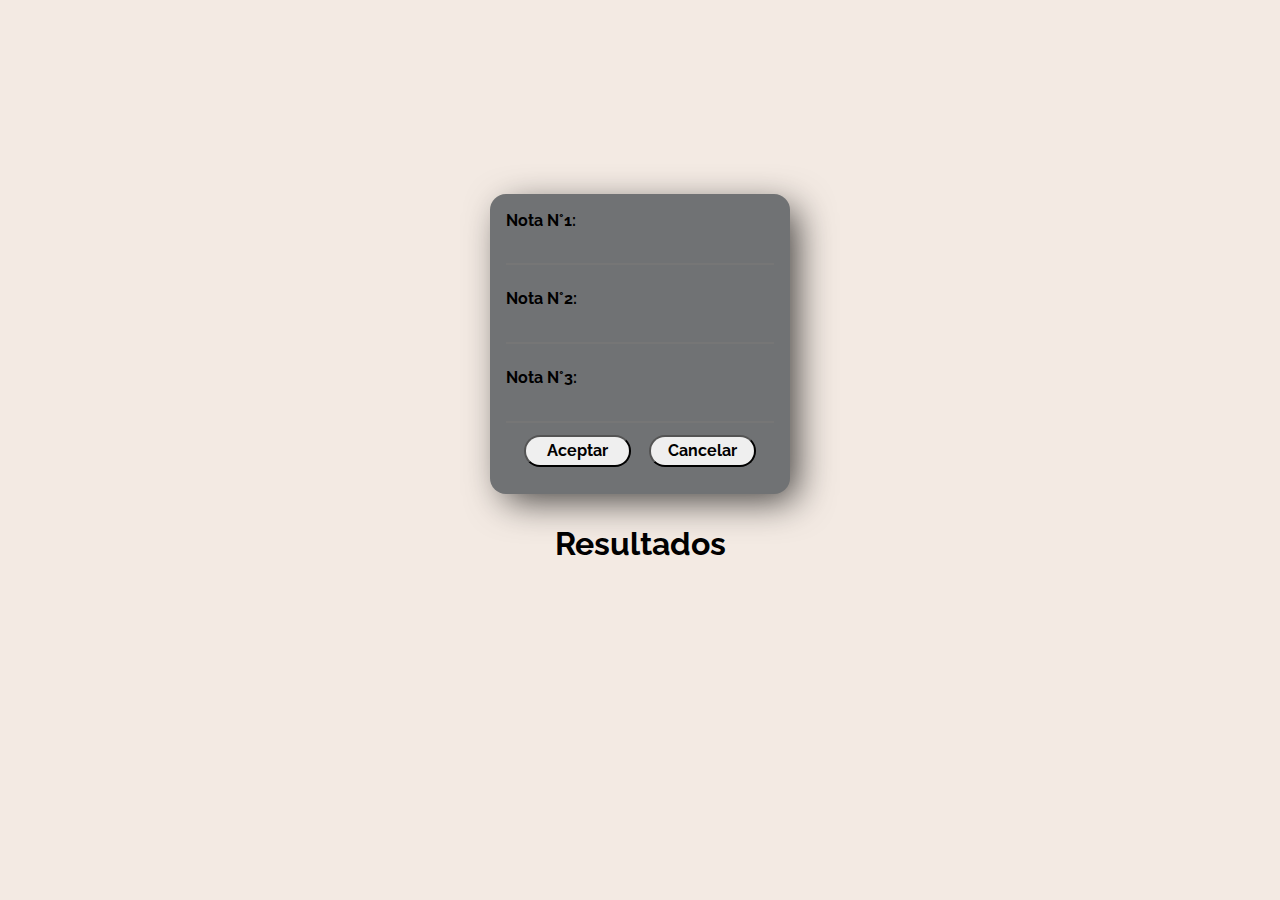
<file: proyects/calculadora-de-promedios/index.html>
<!DOCTYPE html>
<html lang="es">
<head>
    <meta charset="UTF-8">
    <meta http-equiv="X-UA-Compatible" content="IE=edge">
    <meta name="viewport" content="width=device-width, initial-scale=1.0">
    <title>Calculadora de Promedios</title>
    <link rel="stylesheet" href="normalize.css">
    <link rel="stylesheet" href="style.css">
    <link rel="preconnect" href="https://fonts.googleapis.com">
    <link rel="preconnect" href="https://fonts.gstatic.com" crossorigin>
    <link href="https://fonts.googleapis.com/css2?family=Raleway:wght@400;500;600&display=swap" rel="stylesheet">
    <meta name="descripcion" content="Calculadora de promedios desarrollada con HTML, CSS & JavaScript.">
    <link rel="canonical" href="https://facuandrean.github.io/portafolio-cv/">
    <link rel="shortcut icon" href="https://facuandrean.github.io/portafolio-cv/assets/favicon.png" type="image/x-icon">
    <link rel="apple-touch-icon" href="https://facuandrean.github.io/portafolio-cv/assets/favicon.png">
    <meta name="theme-color" content="#D90062">
    <meta name="twitter:card" content="summary">
    <meta property="og:title" name="twitter:title" content="Portafolio CV - Facundo Andrean">
    <meta property="og:image" name="twitter:image" content="https://facuandrean.github.io/portafolio-cv/assets/hero-image-4.jpg">
    <meta property="og:url" name="twitter:url" content="https://facuandrean.github.io/portafolio-cv/">
    <meta property="og:description" name="twitter:description" content="Hola, bienvenid@s a mi Portafolio Profesional, soy Facundo Andrean, Desarrollador Web Frontend">
    <meta property="og:type" content="website">
</head>
<body class="centrar-columna">
    <form class="form">
        <div class="inputs">
            <label for="nota-tp1" class="label">
                Nota N°1: 
                <input type="number" id="nota-tp1" class="nota">
            </label>
            <br>
            <label for="nota-tp2" class="label">
                Nota N°2: 
                <input type="number" id="nota-tp2" class="nota">
            </label>
            <br>
            <label for="nota-final" class="label">
                Nota N°3: 
                <input type="number" id="nota-final" class="nota">
            </label>
        </div>
        <div class="buttons centrar">
            <!-- <button class="btn btn-accept" id="btn-accept"> Aceptar </button> -->
            <input type="button" value="Aceptar" class="btn btn-accept" id="btn-accept">
            <!-- <button class="btn btn-cancel"> Cancelar </button> -->
            <input type="button" value="Cancelar" class="btn btn-cancel" id="btn-cancel">
        </div>
    </form>
    <div class="resultados">
        <h1>Resultados</h1>
        <h2 id="resultados"></h2>
        <h2 id="condicion"></h2>
    </div>
    <script src="script.js"></script>
</body>
</html>
</file>
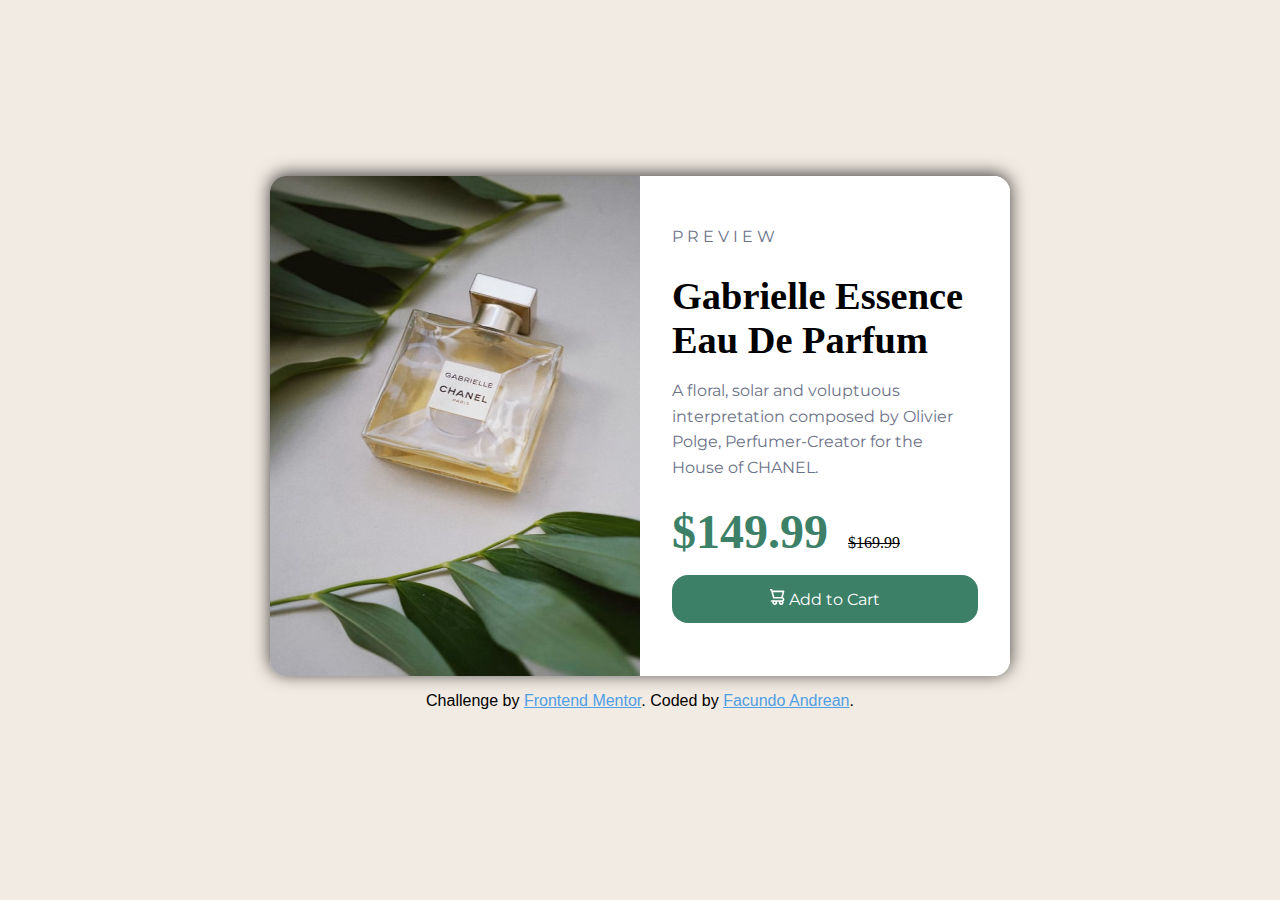
<file: proyects/product-preview-card-component/index.html>
<!DOCTYPE html>
<html lang="es">
<head>
  <meta charset="UTF-8">
  <meta name="viewport" content="width=device-width, initial-scale=1.0">
  <title>Tarjeta de vista previa del producto</title>
  <link rel="stylesheet" href="./css/normalize.css">
  <link rel="stylesheet" href="./css/style.css">
  <link rel="preconnect" href="https://fonts.googleapis.com">
  <link rel="preconnect" href="https://fonts.gstatic.com" crossorigin>
  <link href="https://fonts.googleapis.com/css2?family=Fraunces:opsz,wght@9..144,700&family=Montserrat:wght@500;700&display=swap" rel="stylesheet">
  <link rel="preconnect" href="https://fonts.googleapis.com">
  <link rel="preconnect" href="https://fonts.gstatic.com" crossorigin>
  <link href="https://fonts.googleapis.com/css2?family=Montserrat:wght@500;700&display=swap" rel="stylesheet">
  <link rel="preconnect" href="https://fonts.googleapis.com">
  <link rel="preconnect" href="https://fonts.gstatic.com" crossorigin>
  <link href="https://fonts.googleapis.com/css2?family=Fraunces:opsz,wght@9..144,700&display=swap" rel="stylesheet">
  <meta name="descripcion" content="Proyectos básicos / iniciales desarrollados para la práctica del conocimiento.">
  <link rel="canonical" href="https://facuandrean.github.io/portafolio-cv/">
  <link rel="shortcut icon" href="https://facuandrean.github.io/portafolio-cv/assets/favicon.png" type="image/x-icon">
  <link rel="apple-touch-icon" href="https://facuandrean.github.io/portafolio-cv/assets/favicon.png">
  <meta name="theme-color" content="#D90062">
  <meta name="twitter:card" content="summary">
  <meta property="og:title" name="twitter:title" content="Portafolio CV - Facundo Andrean">
  <meta property="og:image" name="twitter:image" content="https://facuandrean.github.io/portafolio-cv/assets/hero-image-4.jpg">
  <meta property="og:url" name="twitter:url" content="https://facuandrean.github.io/portafolio-cv/">
  <meta property="og:description" name="twitter:description" content="Hola, bienvenid@s a mi Portafolio Profesional, soy Facundo Andrean, Desarrollador Web Frontend">
  <meta property="og:type" content="website">
</head>
<body>
  <div class="card-container centrar">
    <figure class="card-img">
      <img src="images/image-product-mobile.jpg" alt="product-mobile" class="img-mobile">
      <img src="images/image-product-desktop.jpg" alt="product-desktop" class="img-desktop">
    </figure>
    <section class="card-text">
      <p class="card-text-p">P R E V I E W</p>
      <h1 class="card-text-h1">Gabrielle Essence Eau De Parfum</h1>
      <p class="card-text-p">A floral, solar and voluptuous interpretation composed by Olivier Polge, 
        Perfumer-Creator for the House of CHANEL.</p>
      <h2 class="card-text-prize">$149.99</h2>
      <p class="card-text-prize-p">$169.99</p>
      <button class="btn"> <img src="images/icon-cart.svg" alt="icon cart"> Add to Cart</button>
    </section>
  </div>
  <footer class="footer">
    Challenge by <a href="https://www.frontendmentor.io?ref=challenge" target="_blank">Frontend Mentor</a>. 
    Coded by <a href="https://facuandrean.github.io/portafolio-cv/">Facundo Andrean</a>.
  </footer>  
</body>
</html>
</file>
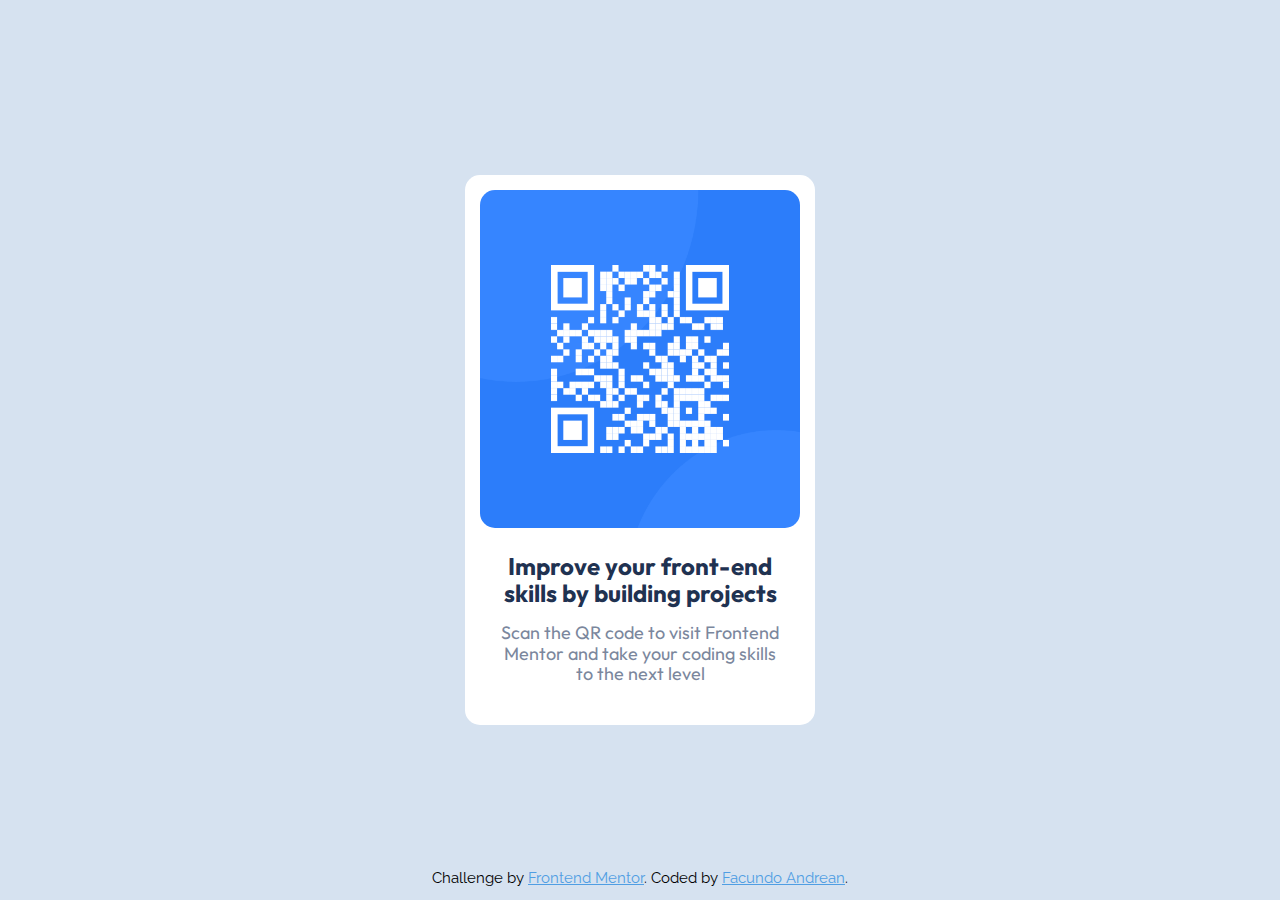
<file: proyects/qr-code-component/index.html>
<!DOCTYPE html>
<html lang="es">
<head>
  <meta charset="UTF-8">
  <meta name="viewport" content="width=device-width, initial-scale=1.0">
  <title>QR</title>
  <link rel="stylesheet" href="css/normalize.css">
  <link rel="stylesheet" href="css/style.css">
  <link rel="preconnect" href="https://fonts.googleapis.com">
  <link rel="preconnect" href="https://fonts.gstatic.com" crossorigin>
  <link href="https://fonts.googleapis.com/css2?family=Raleway:wght@400;500;600&display=swap" rel="stylesheet">
  <link rel="preconnect" href="https://fonts.googleapis.com">
  <link rel="preconnect" href="https://fonts.gstatic.com" crossorigin>
  <link href="https://fonts.googleapis.com/css2?family=Outfit:wght@400;700&display=swap" rel="stylesheet"
  <meta name="descripcion" content="Tarjeta QR">
  <link rel="canonical" href="https://facuandrean.github.io/portafolio-cv/">
  <link rel="shortcut icon" href="https://facuandrean.github.io/portafolio-cv/assets/favicon.png" type="image/x-icon">
  <link rel="apple-touch-icon" href="https://facuandrean.github.io/portafolio-cv/assets/favicon.png">
  <meta name="theme-color" content="#D90062">
  <meta name="twitter:card" content="summary">
  <meta property="og:title" name="twitter:title" content="Portafolio CV - Facundo Andrean">
  <meta property="og:image" name="twitter:image" content="https://facuandrean.github.io/portafolio-cv/assets/hero-image-4.jpg">
  <meta property="og:url" name="twitter:url" content="https://facuandrean.github.io/portafolio-cv/">
  <meta property="og:description" name="twitter:description" content="Hola, bienvenid@s a mi Portafolio Profesional, soy Facundo Andrean, Desarrollador Web Frontend">
  <meta property="og:type" content="website">
</head>
<body class="centrar-column">

  <div class="container centrar-column">
    <figure class="container-img">
      <img src="images/image-qr-code.png" alt="image-qr-code">
    </figure>
    <div class="container-text centrar-column">
      <h1 class="container-text-h1">Improve your front-end skills by building projects</h1>
      <h2 class="container-text-h2">Scan the QR code to visit Frontend Mentor and take your coding skills to the next level</h2>
    </div>
  </div>
  <footer class="footer">
    Challenge by <a href="https://www.frontendmentor.io?ref=challenge" target="_blank">Frontend Mentor</a>. 
    Coded by <a href="#">Facundo Andrean</a>.
  </footer>
  
</body>
</html>
</file>
<file: proyects/product-preview-card-component/css/style.css>
/* Custom Properties */

:root {
    --bg-color: rgb(240, 240, 240);
    --font-raleway: "Raleway", sans-serif;
    --font-color: rgba(217, 0, 98, 0.75);
    --link-color: #509EE3;

    --color-primary-dark-cyan: hsl(158, 36%, 37%); 
    --color-primary-cream: hsl(30, 38%, 92%);
    --color-neutral-very-dark-blue: hsl(212, 21%, 14%);
    --color-neutral-dark-grayish-blue: hsl(228, 12%, 48%);
    --color-neutral-white: hsl(0, 0%, 100%);

    --font-monserrat: 'Montserrat', sans-serif;
    --font-fraunces: 'Fraunces', serif;
}

/* Reset */

html {
    box-sizing: border-box;
    font-family: var(--font);
    font-size: 16px;
    scroll-behavior: smooth;
}

*,
*::after,
*::before {
    box-sizing: inherit;
}

body {
    margin: 0;
    overflow-x: hidden;
}

a {
    color: var(--link-color);
    transition: all .5s ease-out;
}

a:hover {
    opacity: 0.75;
}

h1 {
    margin: 0px;
    font-size: 2rem;
}

h2 {
    margin: 0px;
    font-size: 1.5rem;
}

h3 {
    margin: 0px;
    font-size: 1.25rem;
}

h4 {
    margin: 0px;
    font-size: 1rem;
}

h5 {
    margin: 0px;
    font-size: 0.85rem;
}

h6 {
    margin: 0px;
    font-size: 0.7rem;
}

img {
    max-width: 100%;
    height: auto;
}

p {
    line-height: 1.6;
}

button {
    border: none;
}

/* Components */

.card-container {
    width: 100%;
    min-width: 375px;
    height: auto;
    border-radius: 1rem;
    margin-bottom: 1rem;
    box-shadow: 0px -2px 17px 0px rgba(0,0,0,0.75);
    -webkit-box-shadow: 0px -2px 17px 0px rgba(0,0,0,0.75);
    -moz-box-shadow: 0px -2px 17px 0px rgba(0,0,0,0.75);
}

.card-img {
    width: 100%;
    height: 40%;
    margin: 0;
}

.card-img img {
    border-radius: 1rem 1rem 0rem 0rem;
}

.img-desktop {
    display: none;
}

.card-text {
    width: 100%;
    height: 60%;
    padding: 0rem 1rem 1rem 1rem;
    background-color: var(--color-neutral-white);
    border-radius: 0rem 0rem 1rem 1rem;
}

.btn {
    width: 100%;
    height: 3rem;
    background-color: var(--color-primary-dark-cyan);
    color: white;
    font-family: var(--font-monserrat);
    border-radius: 1rem;
    transition: opacity .5s ease-in-out;
    opacity: 1;
}

.btn:hover {
    transition: opacity .5s ease-in-out;
    opacity: .8;
}

.footer {
    width: 100%;
    height: 2rem;
    text-align: center;
    font-family: var(--font-raleway);
}

@media screen and (min-width:425px) {
    .card-container {
        width: 60%;
    }
}

@media screen and (min-width:768px) {
    .card-container {
        width: 60%;
        height: 60vh;
        max-height: 500px;
        max-width: 768px;
        min-width: 740px;
        min-height: 480px;
        padding: 0;
    }

    .card-img {
        width: 50%;
        height: 100%;
        margin: 0;
    }

    .card-img img {
        border-radius: 1rem 0rem 0rem 1rem;
        height: 100%;
        width: 100%;
    }
    
    .img-mobile {
        display: none;
    }

    .img-desktop {
        display: inline-block;
    }

    .card-text {
        background-color: var(--color-neutral-white);
        border-radius: 0rem 1rem 1rem 0rem;
        padding: 2rem;
        width: 50%;
        height: 100%;
    }
}

/* Utilities */

.centrar {
    display: flex;
    flex-direction: column;
    justify-content: center;
    align-items: center;
}

@media screen and (min-width:768px) {
    .centrar {
        flex-direction: row;
    }
}

/* Site Styles */

body {
    width: 100%;
    height: 100vh;
    background-color: var(--color-primary-cream);
    padding: 1.5rem;
    display: flex;
    flex-direction: column;
    justify-content: center;
    align-items: center;
}

.card-text-p {
    font-family: var(--font-monserrat);
    color: var(--color-neutral-dark-grayish-blue);
}

.card-text-prize {
    font-size: 3rem;
    color: var(--color-primary-dark-cyan);
    display: inline-block;
}

.card-text-prize-p {
    display: inline-block;
    text-decoration: line-through;
    padding-left: 1rem;
}

@media screen and (min-width:768px) { 
    .card-text-h1 {
        font-size: 2.4rem;
    }
    .card-text-p {
        font-size: 1rem;
        margin-bottom: 1.5rem;
    }
    .card-text-prize {
        margin-bottom: 1rem;
    }
}
</file>
<file: proyects/qr-code-component/css/style.css>
/* Custom Properties */

:root {
    --bg-color: rgb(240, 240, 240);
    --font-raleway: "Raleway", sans-serif;
    --font-color: rgba(217, 0, 98, 0.75);
    --link-color: #509EE3;

    --color-dark-blue: hsl(218, 44%, 22%);
    --color-grayish-blue: hsl(220, 15%, 55%);
    --color-light-gray: hsl(212, 45%, 89%);
    --color-white: hsl(0, 0%, 100%);

    --font-outfit: 'Outfit', sans-serif;
}

/* Reset */

html {
    box-sizing: border-box;
    font-family: var(--font-raleway);
    font-size: 15px;
    scroll-behavior: smooth;
}

*,
*::after,
*::before {
    box-sizing: inherit;
}

body {
    margin: 0;
    overflow-x: hidden;
}

a {
    color: var(--link-color);
    transition: all .5s ease-out;
}

a:hover {
    opacity: 0.75;
}

h1 {
    margin: 0px;
    font-size: 2rem;
}

h2 {
    margin: 0px;
    font-size: 1.5rem;
}

h3 {
    margin: 0px;
    font-size: 1.25rem;
}

h4 {
    margin: 0px;
    font-size: 1rem;
}

h5 {
    margin: 0px;
    font-size: 0.85rem;
}

h6 {
    margin: 0px;
    font-size: 0.7rem;
}

img {
    max-width: 100%;
    height: auto;
}

p {
    line-height: 1.6;
}

button {
    border: none;
}

/* Components */

.container {
    min-width: 300px;
    min-height: 500px;
    width: 90%;
    height: 70%;

    background-color: var(--color-white);
    border-radius: 1rem;
    padding: 1rem;
}

.container-img {
    width: 100%;
    height: 65%;
    margin: 0;
}

.container-img img {
    border-radius: 1rem;
    width: 100%;
    height: 100%;
}

.container-text {
    width: 100%;
    height: 35%;
    justify-content: space-evenly;
}

.footer {
    position: absolute;
    bottom: 0;
    width: 100%;
    height: 2rem;
    text-align: center;
    font-family: var(--font-raleway);
}

/* Utilities */

.centrar-column {
    display: flex;
    flex-direction: column;
    justify-content: center;
    align-items: center;
}

/* Site Styles */

body {
    padding: 1rem;
    width: 100%;
    height: 100vh;
    background-color: var(--color-light-gray)
}

.container-text-h1,
.container-text-h2 {
    text-align: center;
    font-family: var(--font-outfit);
    padding: 1rem;
}


.container-text-h1 {
    font-size: 1.4rem;
    color: var(--color-dark-blue);
    font-weight: bold;
}

.container-text-h2 {
    padding-top: 0;
    font-size: 1rem;
    text-align: center;
    font-weight: normal;
    color: var(--color-grayish-blue);
}

@media screen and (min-width: 420px) {
    .container-text-h1 {
        font-size: 1.6rem
    }
    .container-text-h2 {
        font-size: 1.2rem
    }

    .container {
        max-width: 350px;
        max-height: 550px;
    }
}
</file>
<file: proyects/calculadora-de-promedios/style.css>
/* Custom properties */

:root {
    --font: 'Raleway', sans-serif;
}

/* Reset */

html {
    box-sizing: border-box;
    font-family: var(--font-title);
    font-size: 16px;
    scroll-behavior: smooth;
}

*, 
*::after, 
*::before {
    box-sizing: inherit;
}

body {
    margin: 0px;
    overflow-x: hidden;
}

a {
    color: var(--link-color);
    transition: all .5s ease-out;
}

a:hover {
    opacity: 0.75;
}

h1 {
    margin: 0px;
    font-size: 2rem;
}

h2 {
    margin: 0px;
    font-size: 1.5rem;
}

h3 {
    margin: 0px;
    font-size: 1.25rem;
}

h4 {
    margin: 0px;
    font-size: 1rem;
}

h5 {
    margin: 0px;
    font-size: 0.85rem;
}

h6 {
    margin: 0px;
    font-size: 0.7rem;
}

img {
    max-width: 100%;
    height: auto;
}

p {
    line-height: 1.6;
}

button {
    margin: 0;
    padding: 0;
}

input[type=number]::-webkit-inner-spin-button, 
input[type=number]::-webkit-outer-spin-button { 
  -webkit-appearance: none; 
  margin: 0; 
}

/* Components */

.form {
    width: 90%;
    height: 40%;
    background-color: rgb(112, 114, 116);
    padding: 1rem;
    border-radius: 1rem;
    -webkit-box-shadow: 10px 10px 37px -4px rgba(0,0,0,0.75);
    -moz-box-shadow: 10px 10px 37px -4px rgba(0,0,0,0.75);
    box-shadow: 10px 10px 37px -4px rgba(0,0,0,0.75);
    min-width: 300px;
    max-width: 300px;
    min-height: 300px;
    max-height: 300px;
    margin-bottom: 2rem;
}

.nota {
    width: 100%;
    height: 2rem;
    margin-top: .2rem;
    background-color: transparent;
    border-bottom-width: 2px;
    border-top-width: 0px;
    border-left-width: 0px;
    border-right-width: 0px;
}

.btn {
    width: 40%;
    height: 60%;
    font-family: var(--font);
    font-weight: bold;
    border-radius: 1rem;
    transition: background-color .5s ease-in;
}

.btn:hover {
    transition: background-color .5s ease-in;
    background-color: #c9bfb7;
    cursor: pointer;
}

.resultados {
    width: 90%;
    height: 20%;
}

#resultados,
#condicion {
    font-size: 1.4rem;
    padding-top: 1rem;
}


/* Utilities */

.centrar {
    display: flex;
    justify-content: center;
    align-items: center;
}

.centrar-columna {
    display: flex;
    justify-content: center;
    align-items: center;
    flex-direction: column;
}

/* Site Styles */

body {
    width: 100%;
    height: 100vh;
    background-color: #f3eae3;
}

.label {
    font-size: 1rem;
    font-family: var(--font);
    font-weight: bold;
}

.inputs {
    width: 100%;
    height: 80%;
    display: flex;
    justify-content: space-around;
    align-items: center;
    flex-direction: column;
}



.inputs input:focus {
    transition: background-color .5s ease-in-out;
}

.inputs input:focus {
    outline: none;
    background-color: rgb(147, 150, 153);
    transition: background-color .5s ease-in-out;
}

.buttons {
    width: 100%;
    height: 20%;
    display: flex;
    justify-content: space-evenly;
    align-items: center;
}

.resultados h1 {
    text-align: center;
    font-size: 2rem;
    font-family: var(--font);
    margin-bottom: 1rem;
}

.resultados h2 {
    text-align: center;
    font-size: 1rem;
    color: blue;
    font-family: var(--font);
}
</file>
